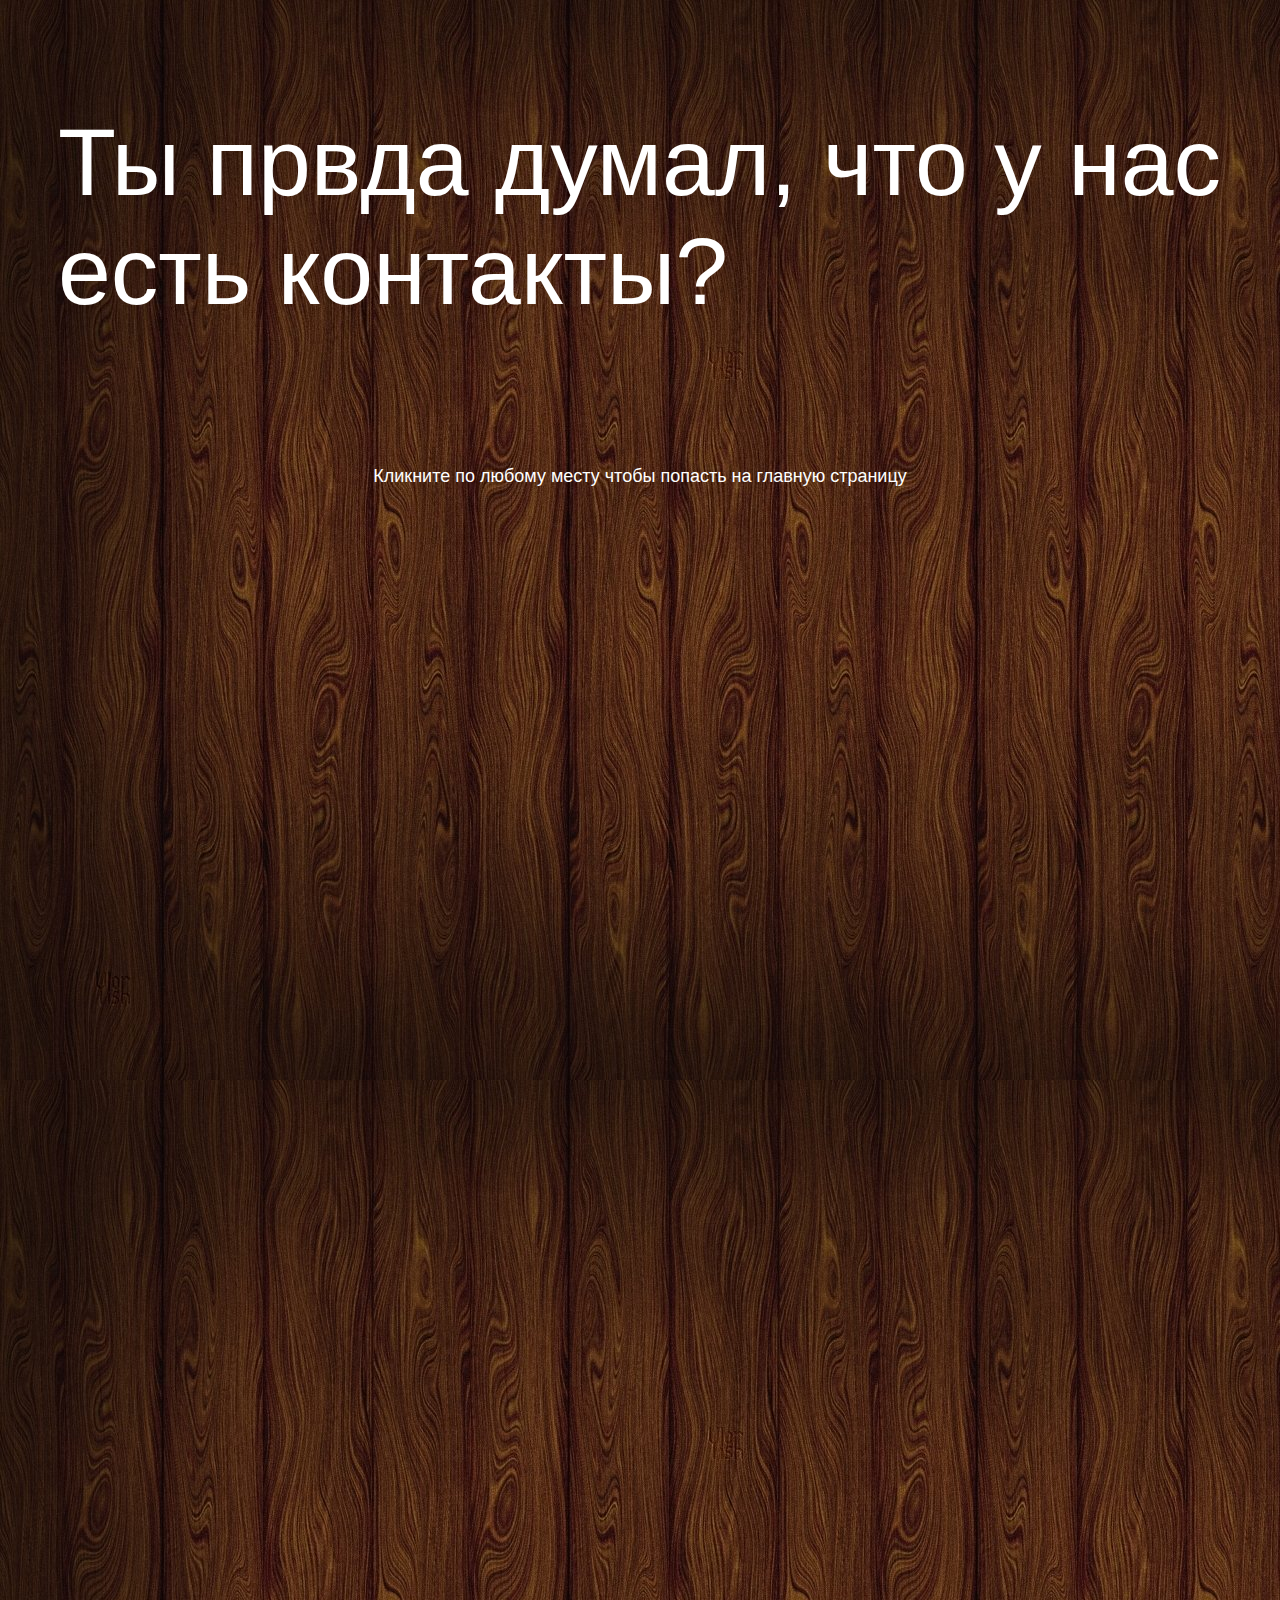
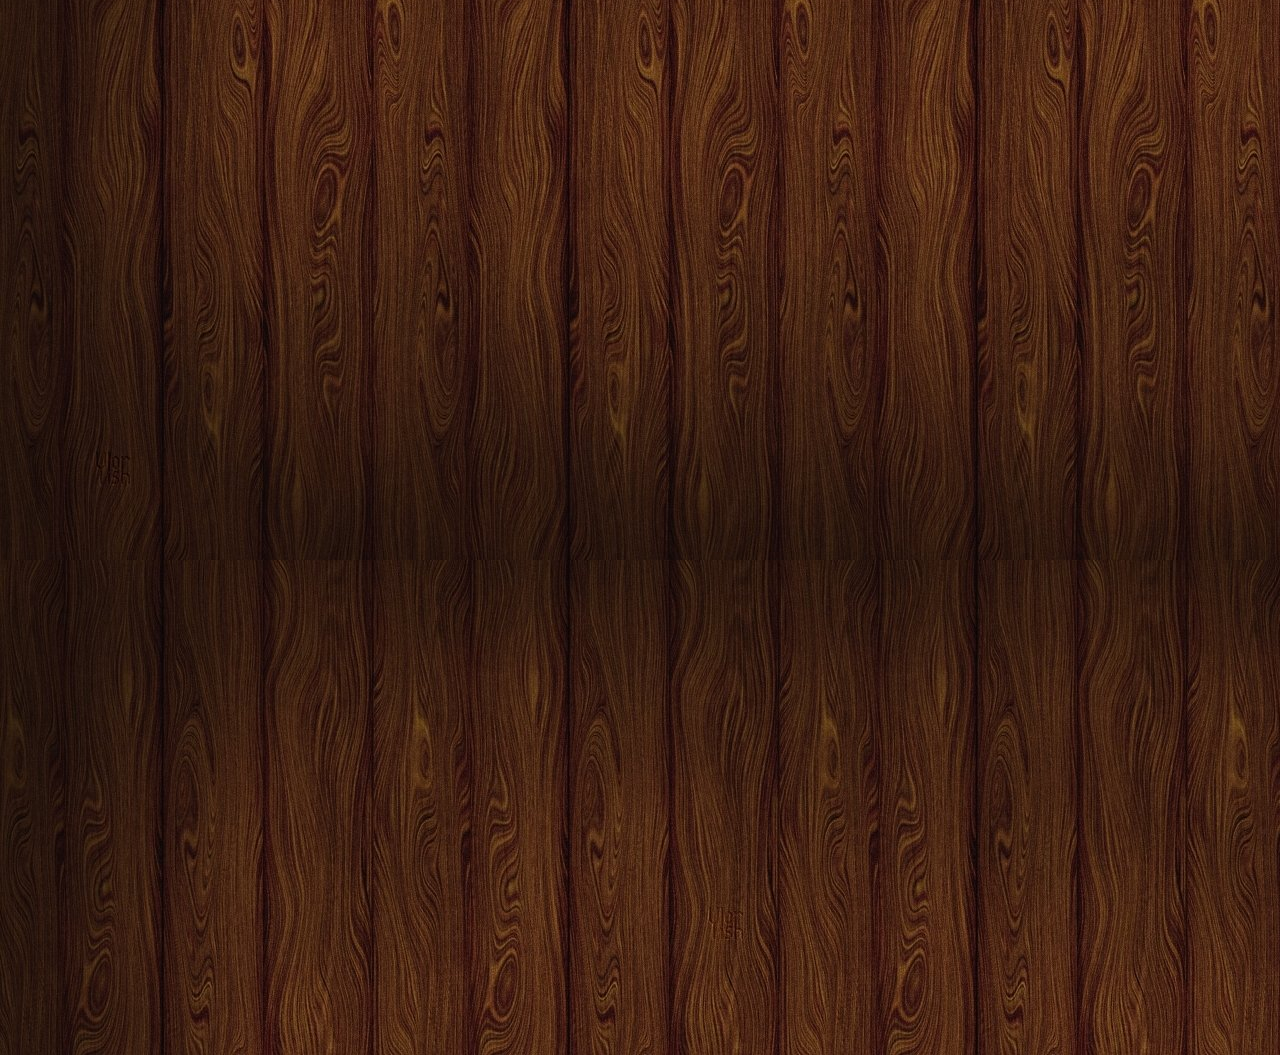
<file: otkrutilkin-contact.html>
</!DOCTYPE html>
<html>

<head>
	<title>
		Наши контакты
	</title>
	<link rel="icon" type="image/x-icon" href="pngwing.com.png">
	<link rel="stylesheet" type="text/css" href="otkrutilkin-contact.css">
</head>


<body>
	
<a href="index.html" style="text-decoration: none;">

	<div class="text">
		 Ты првда думал, что у нас есть контакты?
	</div>

	<div>
<br><br><br><br><br>

	<center>
		<font color="white" size="4" face="arial">
			Кликните по любому месту чтобы попасть на главную страницу


		</font>
	</center>
<br><br><br><br><br><br><br><br><br><br><br><br><br><br><br><br><br><br><br><br><br><br><br><br><br><br><br><br><br><br><br><br><br><br><br><br><br><br><br><br><br><br><br><br><br><br><br><br><br><br><br><br><br><br><br><br><br><br><br><br><br><br><br><br><br><br><br><br><br><br><br><br><br><br><br><br><br><br><br><br><br><br><br><br><br><br><br><br><br><br><br><br><br><br><br><br><br><br><br><br><br><br><br><br><br><br><br><br><br><br><br><br><br><br><br><br><br><br><br><br>
	</div>



</a>

</body>


</html>
</file>
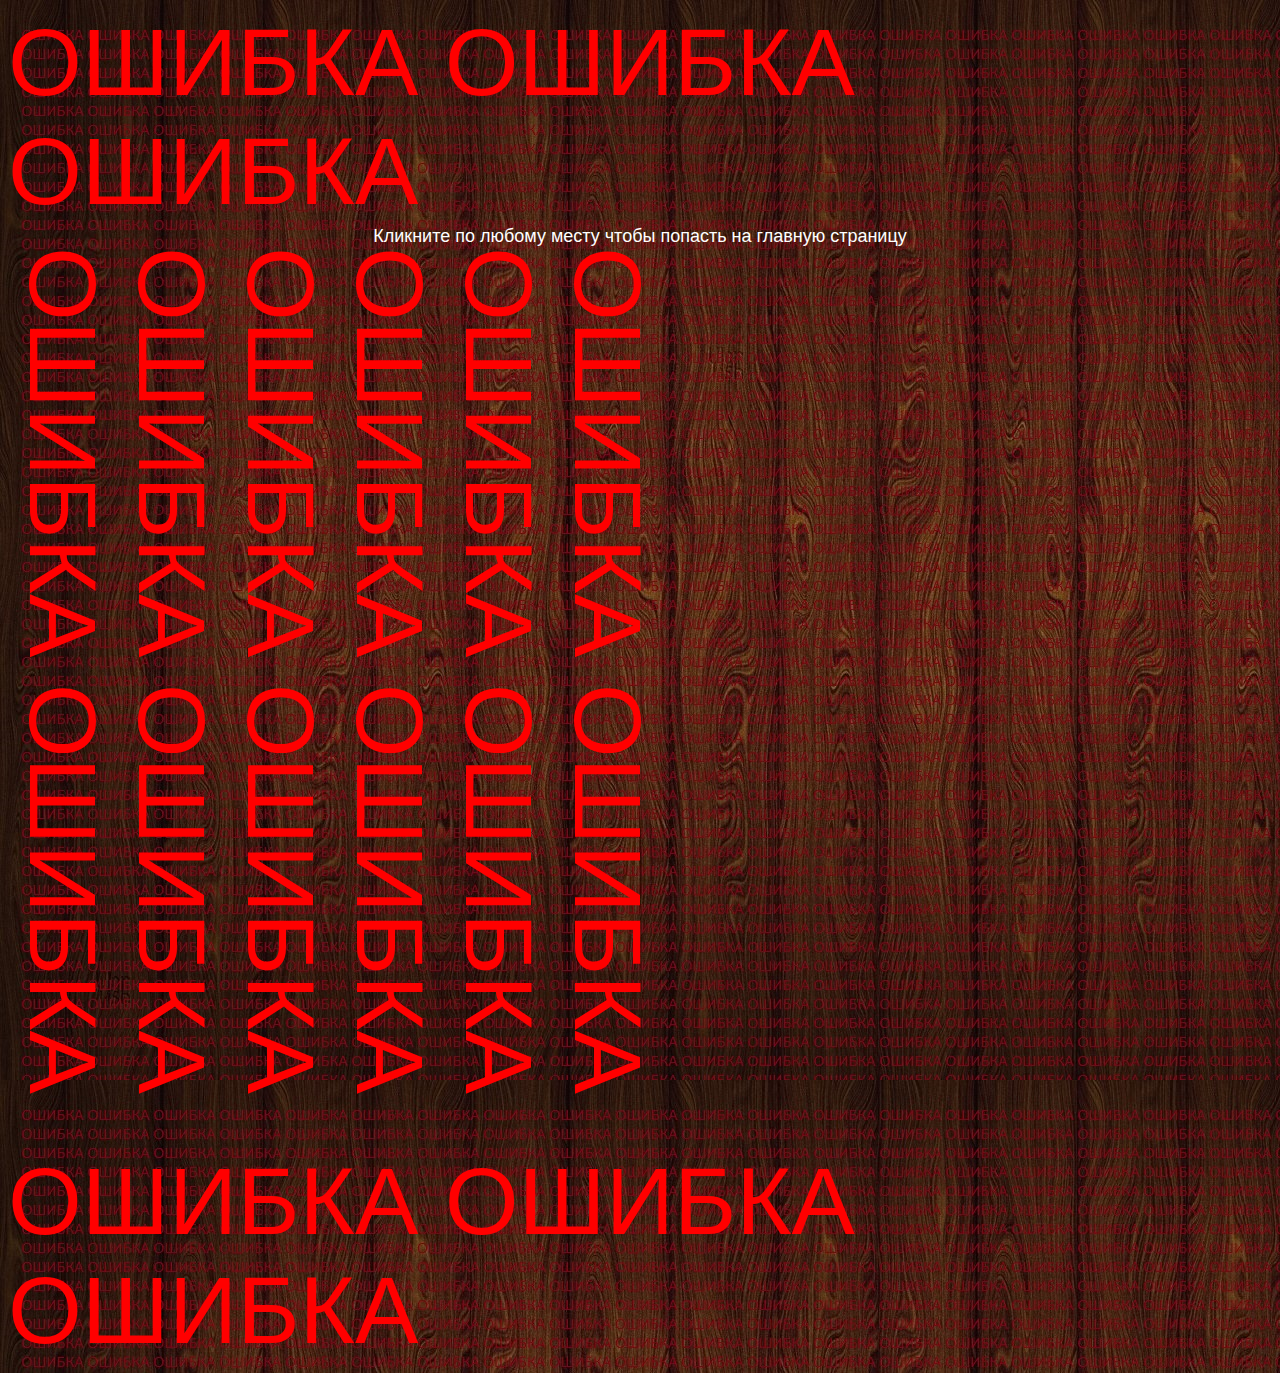
<file: otkrutilkin-error.html>
<!DOCTYPE html>
<html>

<head>
	<title>
		Error (ошибка)
	</title>
	<link rel="icon" type="image/x-icon" href="pngwing.com.png">
	<link rel="stylesheet" type="text/css" href="otkrutilkin-error.css">
</head>


<body>
	
<a href="index.html" style="text-decoration: none;">

	<div class="error-text-normal">
		ОШИБКА ОШИБКА ОШИБКА 
	</div>

<center>
		<font color="white" size="4" face="arial">
			Кликните по любому месту чтобы попасть на главную страницу


		</font>
</center>

	<div class="error-text-90">
		ОШИБКА ОШИБКА ОШИБКА ОШИБКА ОШИБКА ОШИБКА ОШИБКА ОШИБКА ОШИБКА ОШИБКА ОШИБКА ОШИБКА 
	</div>

	<div class="error-text-normal">
		ОШИБКА ОШИБКА ОШИБКА 
	</div>

</a>

</body>


</html>
</file>
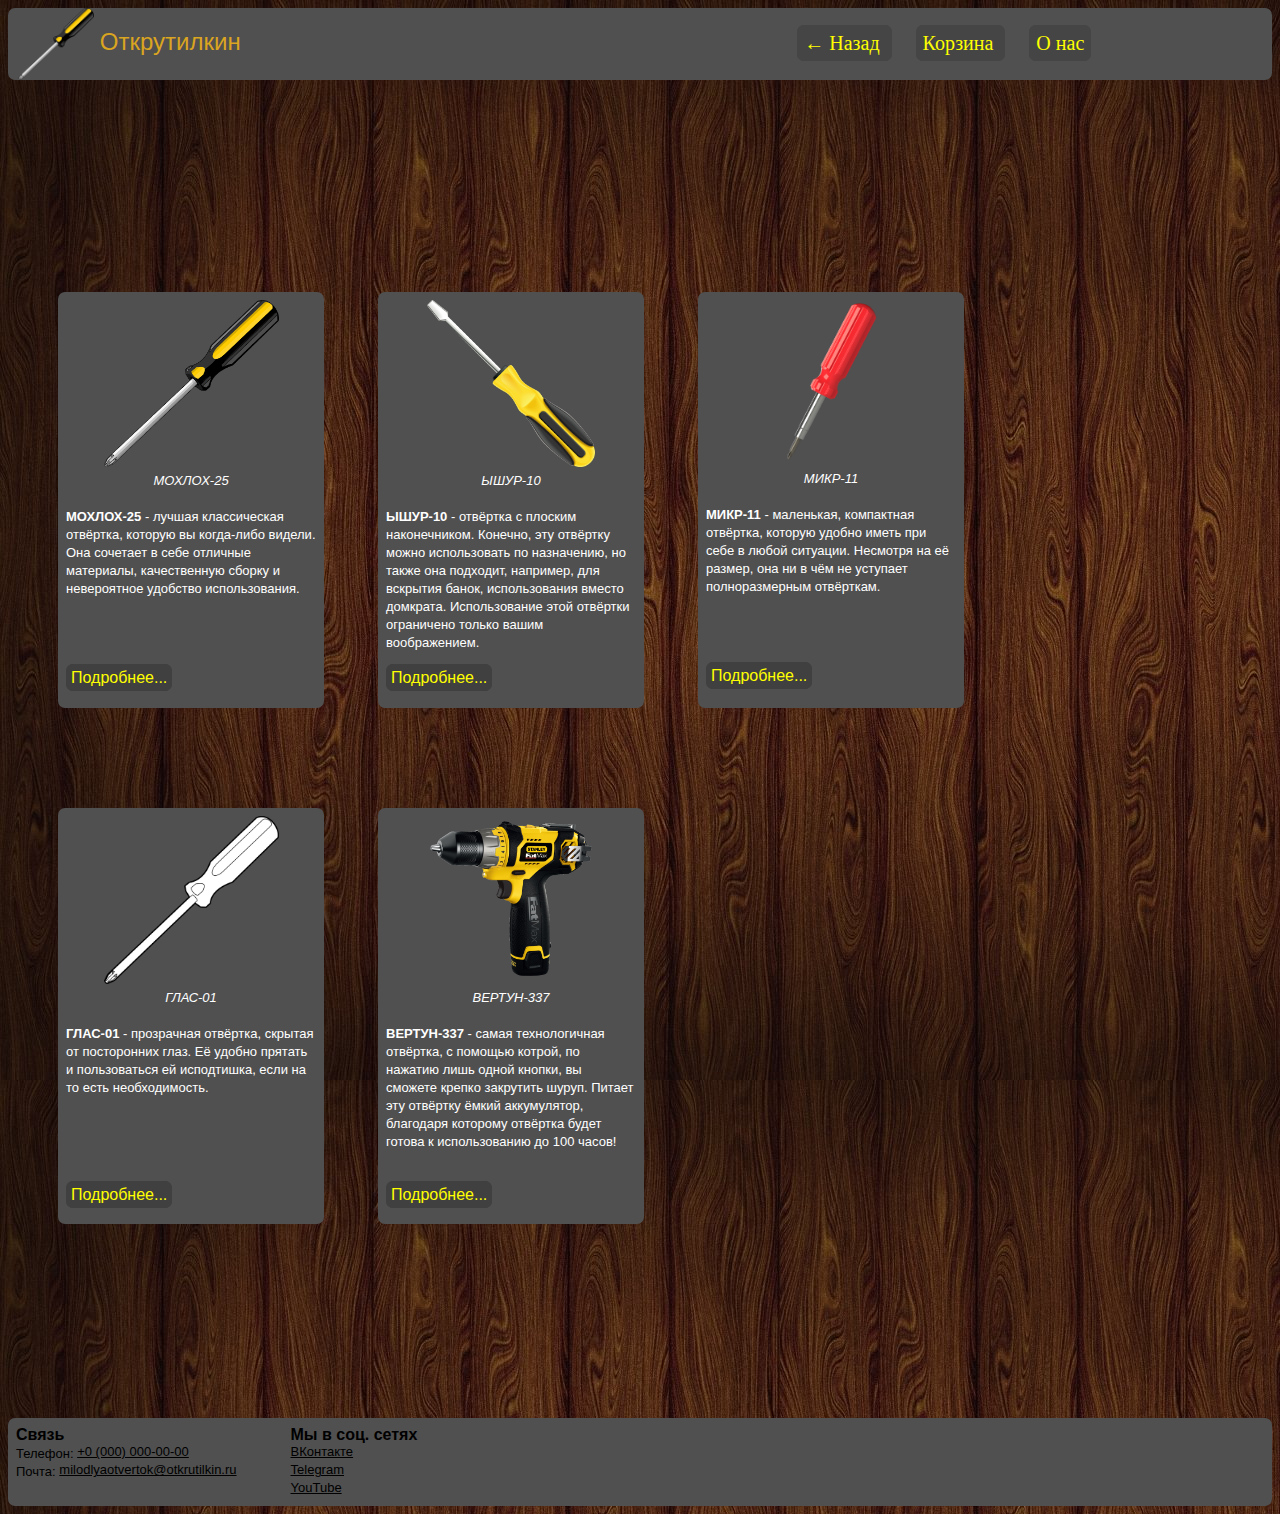
<file: otkrutilkin-otvertki.html>
<!DOCTYPE html>
<html>
<head>
	<title>
		Открутилкин - отвёртки
	</title>
	<link rel="icon" type="image/x-icon" href="pngwing.com.png">
	<link rel="stylesheet" type="text/css" href="otkrutilkin-otvertki.css">
</head>
<body>
	<header>
	
			<a href="index.html" style="text-decoration: none;">
		<span class="logo">
				<img src="pngwing.com.png" width="6%" align="center" class="logo">
		</span>
			
		<span>	
			<font color="#DAA520" face="arial" size="5">
				Открутилкин
			</font>
		</span>
	</a>
		<span class="otstup1">
			<a class="menu" href="index.html">
				← Назад
			</a>
				&nbsp&nbsp&nbsp&nbsp&nbsp
			<a class="menu" href="otkrutilkin-error.html">
				Корзина 
			</a>
				&nbsp&nbsp&nbsp&nbsp&nbsp
			<a class="menu" href="O-nas.html">
				О нас
			</a>
		</span>
	</header>

	<br><br><br><br><br><br><br><br><br>
	
	<div style="display: inline-block;" class="block1">
		<center>
			<img src="pngwing.com.png" width="70%">
		
<br>
		
			<font color="white" face="arial" size="2">
				<i>МОХЛОХ-25</i>
		</center>
<br>
			<b>МОХЛОХ-25</b> - лучшая классическая отвёртка, которую вы когда-либо видели. Она сочетает в себе отличные материалы, качественную сборку и невероятное удобство использования.
			</font>
<br><br><br><br><br>
		<a href="otkrutilkin-error.html" style="text-decoration: none;">
			<font color="yellow" size="3" face="arial" class="butpodrobnee">
				Подробнее...
			</font>
		</a>


	</div>


	<div style="display: inline-block;" class="block2">
		<center>
			<img src="ploskaya-otvertka.png" width="67%">
<br>
			<font color="white" face="arial" size="2">
				<i>ЫШУР-10</i>
		</center>
<br>
				<b>ЫШУР-10</b> - отвёртка с плоским наконечником. Конечно, эту отвёртку можно использовать по назначению, но также она подходит, например, для вскрытия банок, использования вместо домкрата. Использование этой отвёртки ограничено только вашим воображением.
			</font>
<br><br>
		<a href="otkrutilkin-error.html" style="text-decoration: none;">
			<font color="yellow" size="3" face="arial" class="butpodrobnee">
				Подробнее...
			</font>
		</a>
	</div>


	<div style="display: inline-block;" class="block3">
				<center>
			<img src="malenkaya-krestovaya.png" width="40%">
<br>
			<font color="white" face="arial" size="2">
				<i>МИКР-11</i>
		</center>
<br>
				<b>МИКР-11</b> - маленькая, компактная отвёртка, которую удобно иметь при себе в любой ситуации. Несмотря на её размер, она ни в чём не уступает полноразмерным отвёрткам.

			</font>
<br><br><br><br><br>
		<a href="otkrutilkin-error.html" style="text-decoration: none;">
			<font color="yellow" size="3" face="arial" class="butpodrobnee">
				Подробнее...
			</font>
		</a>
	</div>


	<div style="display: inline-block;" class="block4">
						<center>
			<img src="prozrachnaya-otvertka.png" width="70%">
<br>
			<font color="white" face="arial" size="2">
				<i>ГЛАС-01</i>
		</center>
<br>
				<b>ГЛАС-01</b> - прозрачная отвёртка, скрытая от посторонних глаз. Её удобно прятать и пользоваться ей исподтишка, если на то есть необходимость.

			</font>
<br><br><br><br><br><br>
		<a href="otkrutilkin-error.html" style="text-decoration: none;">
			<font color="yellow" size="3" face="arial" class="butpodrobnee">
				Подробнее...
			</font>
		</a>


	</div>


	<div style="display: inline-block;" class="block1">
						<center>
			<img src="shurupovert.png" width="67%">
<br>
			<font color="white" face="arial" size="2">
				<i>ВЕРТУН-337</i>
		</center>
<br>
				<b>ВЕРТУН-337</b> - самая технологичная отвёртка, с помощью котрой, по нажатию лишь одной кнопки, вы сможете крепко закрутить шуруп. Питает эту отвёртку ёмкий аккумулятор, благодаря которому отвёртка будет готова к использованию до 100 часов!

			</font>
<br><br><br>
		<a href="otkrutilkin-error.html" style="text-decoration: none;">
			<font color="yellow" size="3" face="arial" class="butpodrobnee">
				Подробнее...
			</font>
		</a>


	</div>
































	<br><br><br><br><br><br><br><br><br>

	<footer>
	
	<div style="display: inline-block;" class="foot1"> 
		<b>
			<font color="black" size="3" face="arial">
				Связь
			</font>
		</b>
		<br>
			<font color="black" size="2" face="arial">
					Телефон: 
				<a href="otkrutilkin-contact.html" class="foot1">
					+0 (000) 000-00-00
				</a>
			<br>
					Почта: 
				<a href="otkrutilkin-contact.html" class="foot1">
					milodlyaotvertok@otkrutilkin.ru
				</a>
			</font>
	</div>
	<div style="display: inline-block;" class="foot2">
		<b>
			<font color="black" size="3" face="arial" class="foot2">
				Мы в соц. сетях
			</font>
		</b>
		<br>
			<font color="black" size="2" face="arial">
				<a href="otkrutilkin-contact.html" class="foot2">
					ВКонтакте
				</a>
		<br>
				<a href="otkrutilkin-contact.html" class="foot2">
					Telegram
				</a>
		<br>
				<a href="otkrutilkin-contact.html" class="foot2">
					YouTube
				</a>
			</font>
	</div>
	</footer>


</body>

</html>
</file>
<file: otkrutilkin-contact.css>
body {
	background: url(backtree.jpg);
}


.text {
	font-size: 95px;
	color: white;
	font-family: arial;
	padding-left: 50px;
	padding-right: 50px; 
	padding-top: 100px;
	padding-bottom: 50px;
	margin: auto;

}
</file>
<file: otkrutilkin-error.css>
body {
	background: url(backtree-error.jpg);
}


.error-text-normal {
	font-size: 95px;
	color: red;
	font-family: arial;

}

.error-text-90 {
	font-size: 95px;
	color: red;
	font-family: arial;
	writing-mode: vertical-lr;

}
</file>
<file: otkrutilkin-otvertki.css>
body {
	background: url(backtree.jpg);

}

header {
	background-color: #505050;
	border-radius: 7px;

}



.logo {
	padding-left: 5px;
	font-size: 24px;

}

.logoname {
	text-decoration: none;

}



.menu {
	text-decoration: none; 
	color: yellow;
	font-size: 20px;
	border: 7px solid #454545;
	border-radius: 7px;
	background-color: #454545;

}

.menu:hover {
	background: #353535;
	color: yellow;
	border: 7px solid #353535;
	transition: 0.5s;

}


.otstup1 {
	padding-left: 750px;

}

.block1 {
	background-color: #505050;
	margin-left: 50px;
	padding-left: 8px;
	padding-right: 8px;
	width: 250px;
	height: 400px;
	padding-top: 8px;
	padding-bottom: 8px;
	vertical-align: top;
	border-radius: 7px;
	margin-top: 50px;
	margin-bottom: 50px;


}

.butpodrobnee {
	border: 5px solid #404040;
	background-color: #404040;
	border-radius: 7px;
	
	
}


.butpodrobnee:hover {
	background: #303030;
	color: yellow;
	border: 5px solid #303030;
	transition: 0.5s;

}


.block2 {
	background-color: #505050;
	margin-left: 50px;
	padding-left: 8px;
	padding-right: 8px;
	width: 250px;
	height: 400px;
	padding-top: 8px;
	padding-bottom: 8px;
	vertical-align: top;
	border-radius: 7px;
	margin-top: 50px;
	margin-bottom: 50px;

}

.block3 {
	background-color: #505050;
	margin-left: 50px;
	padding-left: 8px;
	padding-right: 8px;
	width: 250px;
	height: 400px;
	padding-top: 8px;
	padding-bottom: 8px;
	vertical-align: top;
	border-radius: 7px;
	margin-top: 50px;
	margin-bottom: 50px;

}

.block4 {
	background-color: #505050;
	margin-left: 50px;
	padding-left: 8px;
	padding-right: 8px;
	width: 250px;
	height: 400px;
	padding-top: 8px;
	padding-bottom: 8px;
	vertical-align: top;
	border-radius: 7px;
	margin-top: 50px;
	margin-bottom: 50px;
	

}




















footer {
	background-color: #505050;
	padding: 8px;
	border-radius: 7px;
}

.foot1 {
	vertical-align: top;
	color: black;
	padding-right: 25px;

}

.foot2 {
	vertical-align: top;
	color: black;
}



















@media (max-width: 1485px) {
	.otstup1 {
		padding-left: 700px;
	}



}

@media (max-width: 1425px) {
	.otstup1 {
		padding-left: 650px;
	}

}

@media (max-width: 1365px) {
	.otstup1 {
		padding-left: 600px;
	}

}

@media (max-width: 1310px) {
	.otstup1 {
		padding-left: 550px;
	}

}

@media (max-width: 1250px) {
	.otstup1 {
		padding-left: 500px;
	}

}

@media (max-width: 1180px) {
	.otstup1 {
		padding-left: 450px;
	}

}

@media (max-width: 1125px) {
	.otstup1 {
		padding-left: 400px;
	}

}

@media (max-width: 1060px) {
	.otstup1 {
		padding-left: 350px;
	}

}

@media (max-width: 1100px) {
	.otstup1 {
		padding-left: 300px;
	}

}

@media (max-width: 940px) {
	.otstup1 {
		padding-left: 250px;
	}

}

@media (max-width: 880px) {
	.otstup1 {
		padding-left: 200px;
	}

}

@media (max-width: 815px) {
	.otstup1 {
		padding-left: 150px;
	}

}

@media (max-width: 750px) {
	.otstup1 {
		padding-left: 100px;
	}

}

@media (max-width: 700px) {
	.otstup1 {
		padding-left: 50px;
	}

}

@media (max-width: 630px) {
	.otstup1 {
		padding-left: 250px;
	}

}

@media (max-width: 570px) {
	.otstup1 {
		padding-left: 200px;
	}

}

@media (max-width: 515px) {
	.otstup1 {
		padding-left: 150px;
	}

}

@media (max-width: 465px) {
	.otstup1 {
		padding-left: 100px;
	}

}

@media (max-width: 415px) {
	.otstup1 {
		padding-left: 0px;
	}

}
</file>
